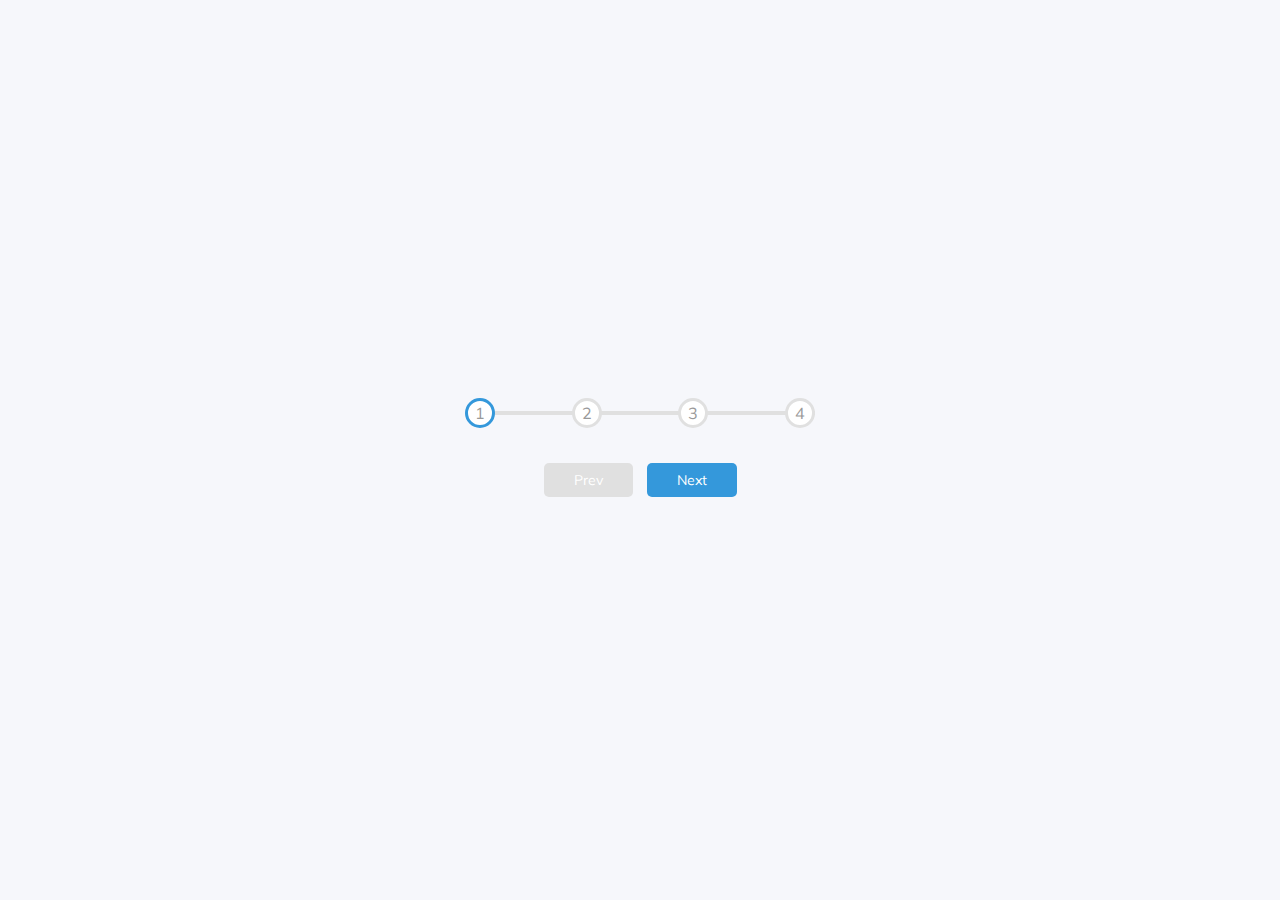
<file: day_2/index.html>
<!DOCTYPE html>
<html lang="en">
<head>
    <meta charset="UTF-8">
    <meta name="viewport" content="width=device-width, initial-scale=1.0">
    <!-- <link rel="stylesheet" href="https://cdnjs.cloudflare.com/ajax/libs/font-awesome/5.15.1/css/all.min.css" integrity="sha512-+4zCK9k+qNFUR5X+cKL9EIR+ZOhtIloNl9GIKS57V1MyNsYpYcUrUeQc9vNfzsWfV28IaLL3i96P9sdNyeRssA==" crossorigin="anonymous" /> -->
    <link rel="stylesheet" type="text/css" href="style.css">
    <title>My Project</title>
</head>
<body>
    <div class="container">
        <div class="progress-container">
            <div class="progress" id="progress"></div>
            <div class="circle active">1</div>
            <div class="circle">2</div>
            <div class="circle">3</div>
            <div class="circle">4</div>
        </div>
        <button class="btn" id="prev" disabled>Prev</button>
        <button class="btn" id="next">Next</button>
    </div>
    <script src='script.js'></script>
</body>
</html>
</file>
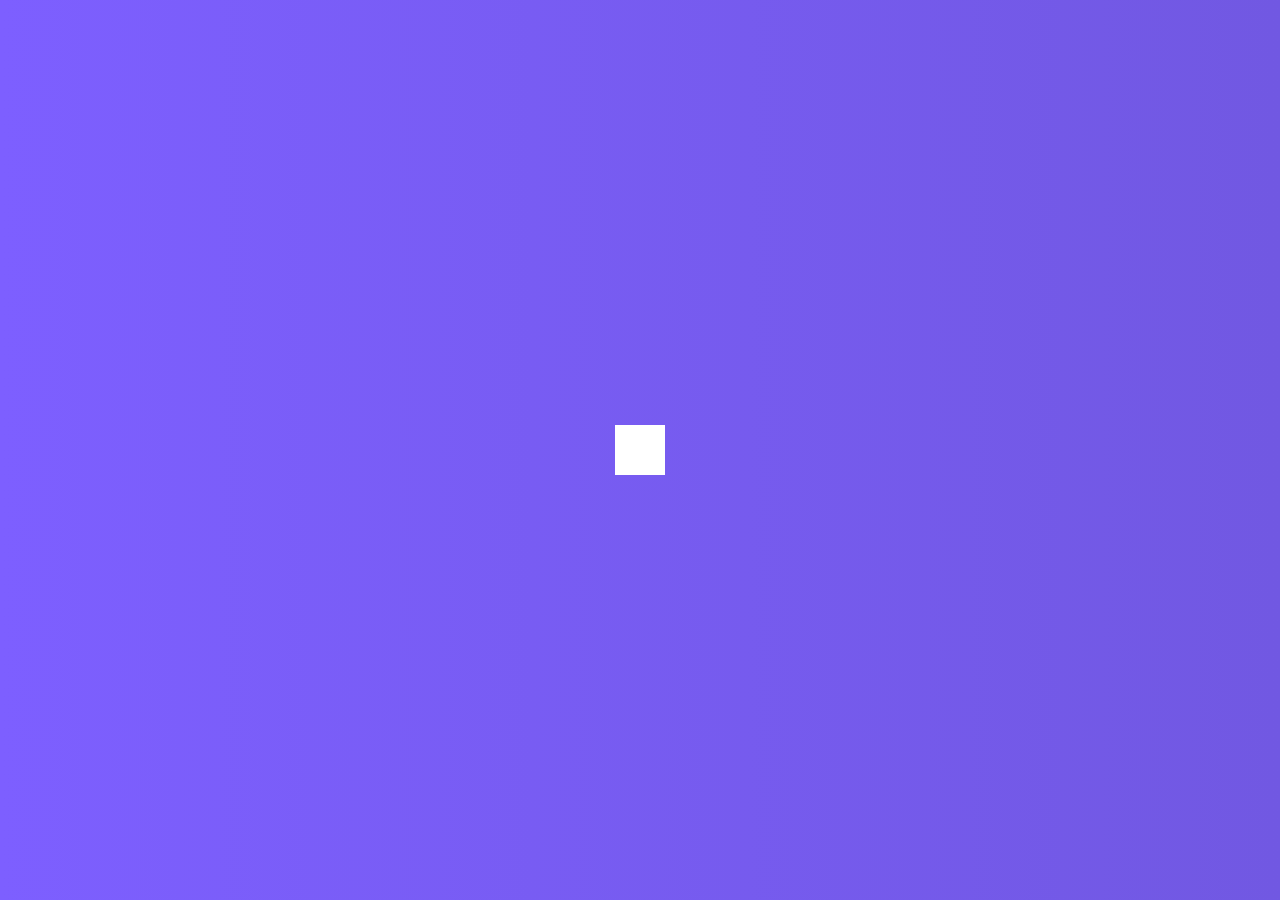
<file: day_4/index.html>
<!DOCTYPE html>
<html lang="en">
<head>
    <meta charset="UTF-8">
    <meta name="viewport" content="width=device-width, initial-scale=1.0">
    <link rel="stylesheet" href="https://cdnjs.cloudflare.com/ajax/libs/font-awesome/5.15.1/css/all.min.css" integrity="sha512-+4zCK9k+qNFUR5X+cKL9EIR+ZOhtIloNl9GIKS57V1MyNsYpYcUrUeQc9vNfzsWfV28IaLL3i96P9sdNyeRssA==" crossorigin="anonymous" />
    <link rel="stylesheet" href="style.css">
    <title>Hidden Search</title>
</head>
<body>
    <div class="search">
        <input type="text" class="input" placeholder="Search...">
        <button class="btn">
            <i class="fas fa-search"></i>
        </button>
    </div>
    <script src='script.js'></script>
</body>
</html>
</file>
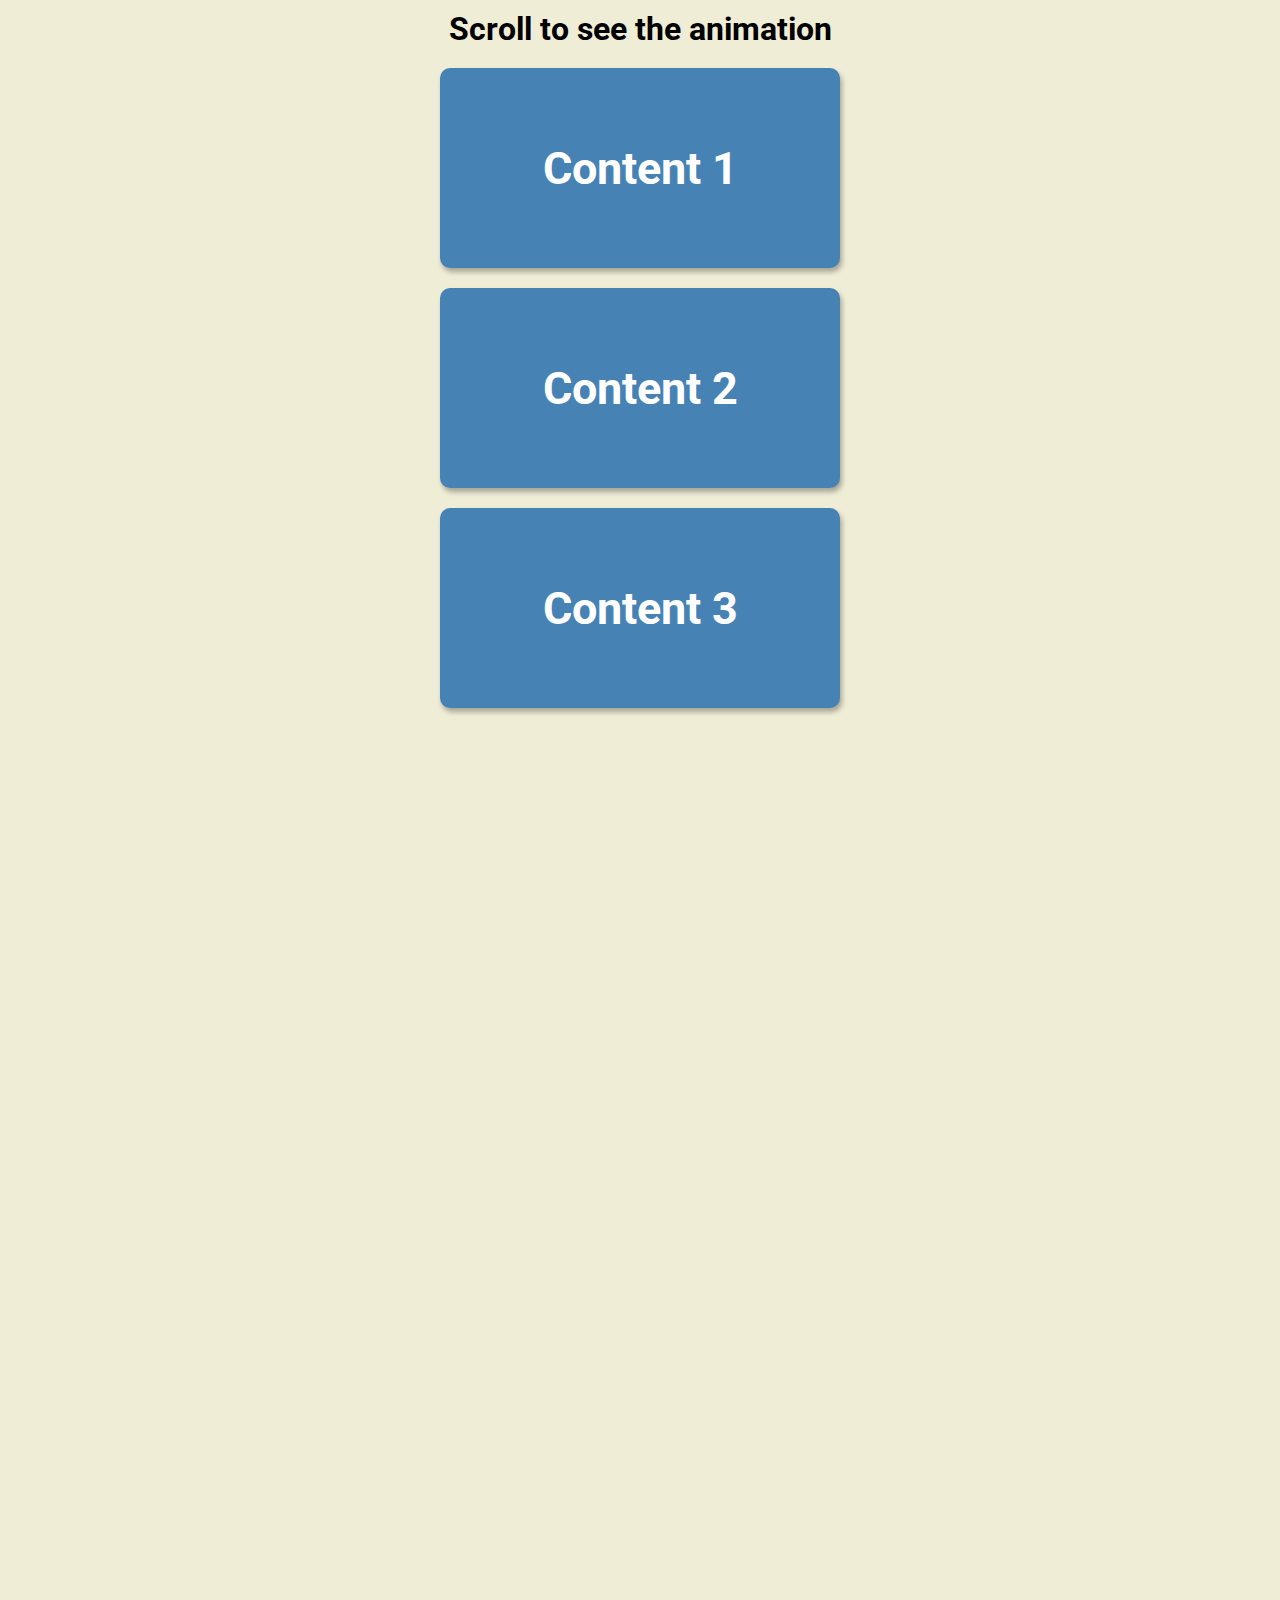
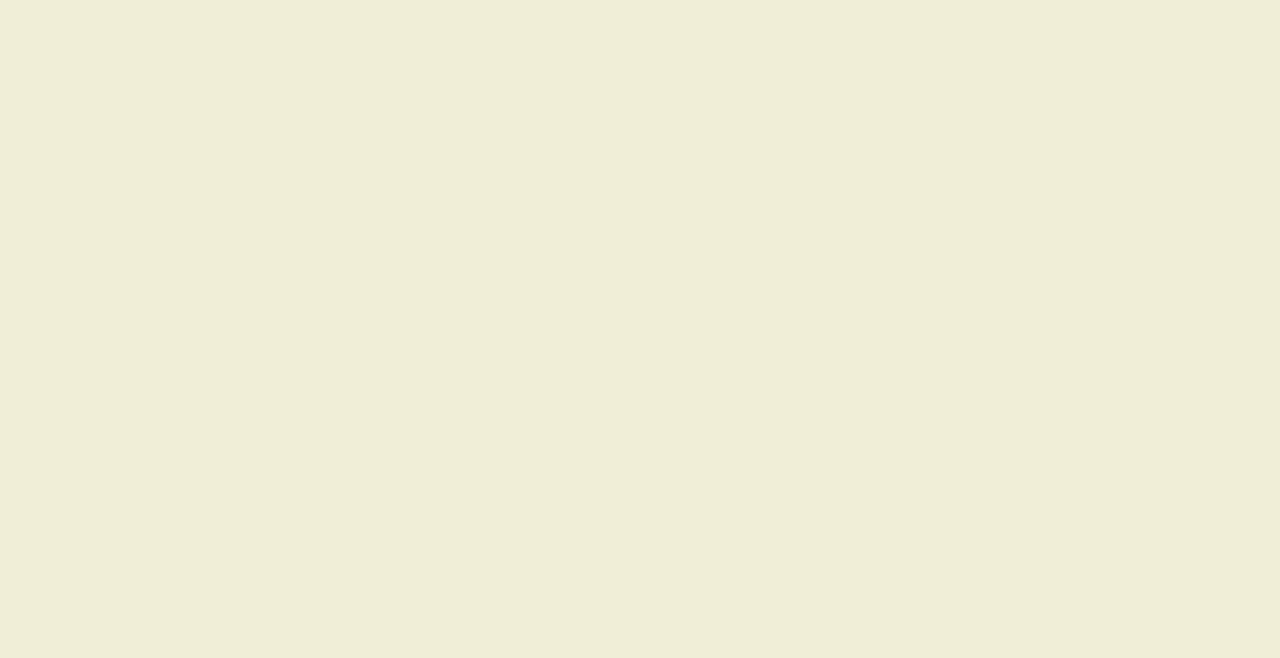
<file: day_6/index.html>
<!DOCTYPE html>
<html lang="en">
<head>
    <meta charset="UTF-8">
    <meta name="viewport" content="width=device-width, initial-scale=1.0">
    <!-- <link rel="stylesheet" href="https://cdnjs.cloudflare.com/ajax/libs/font-awesome/5.15.1/css/all.min.css" integrity="sha512-+4zCK9k+qNFUR5X+cKL9EIR+ZOhtIloNl9GIKS57V1MyNsYpYcUrUeQc9vNfzsWfV28IaLL3i96P9sdNyeRssA==" crossorigin="anonymous" /> -->
    <link rel="stylesheet" href="style.css">
    <title>Scroll Animation</title>
</head>
<body>
    <h1>Scroll to see the animation</h1>
    <div class="box"><h2>Content 1</h2></div>
    <div class="box"><h2>Content 2</h2></div>
    <div class="box"><h2>Content 3</h2></div>
    <div class="box"><h2>Content 4</h2></div>
    <div class="box"><h2>Content 5</h2></div>
    <div class="box"><h2>Content 6</h2></div>
    <div class="box"><h2>Content 7</h2></div>
    <div class="box"><h2>Content 8</h2></div>
    <div class="box"><h2>Content 9</h2></div>
    <div class="box"><h2>Content 10</h2></div>
    <script src='script.js'></script>
</body>
</html>
</file>
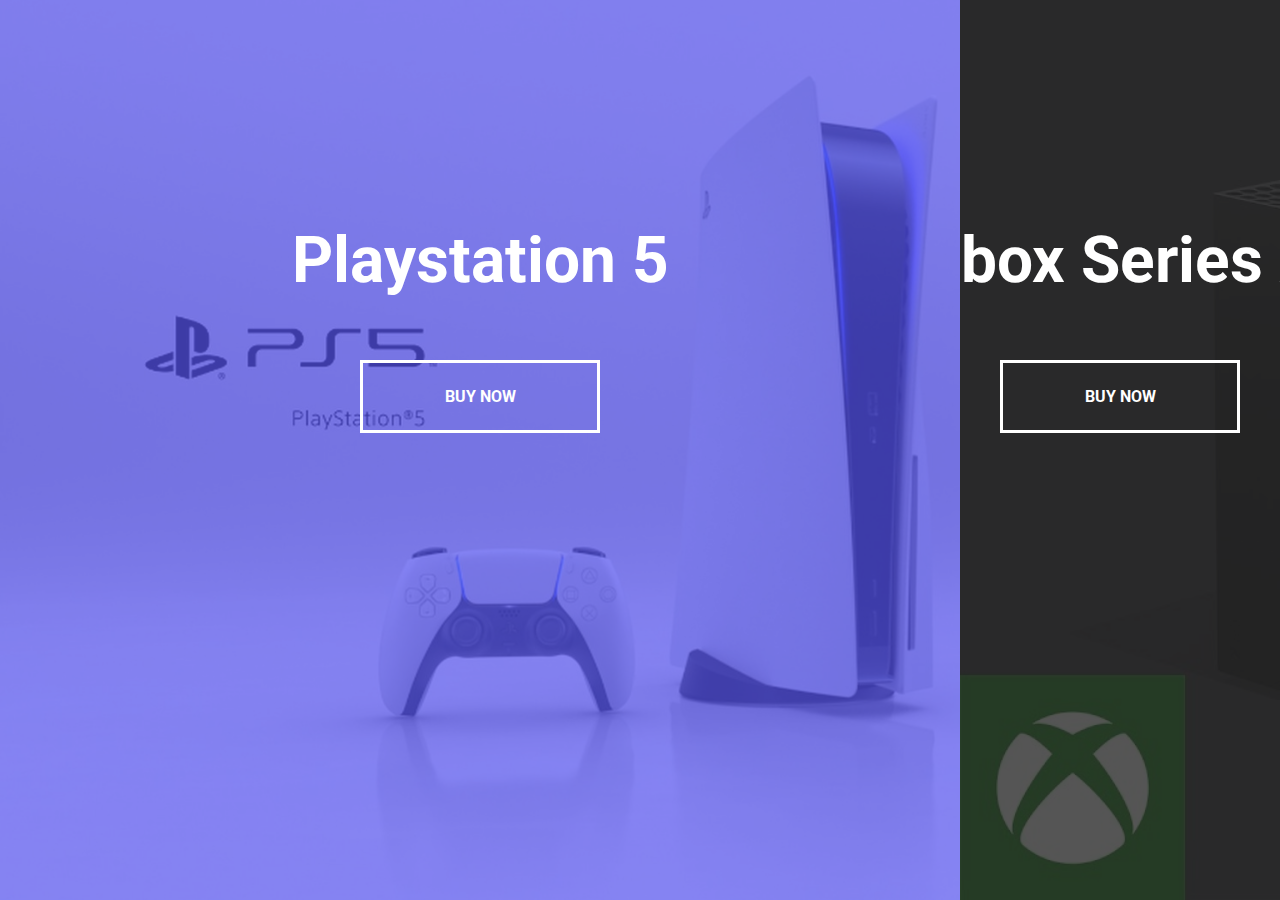
<file: day_7/index.html>
<!DOCTYPE html>
<html lang="en">
<head>
    <meta charset="UTF-8">
    <meta name="viewport" content="width=device-width, initial-scale=1.0">
    <!-- <link rel="stylesheet" href="https://cdnjs.cloudflare.com/ajax/libs/font-awesome/5.15.1/css/all.min.css" integrity="sha512-+4zCK9k+qNFUR5X+cKL9EIR+ZOhtIloNl9GIKS57V1MyNsYpYcUrUeQc9vNfzsWfV28IaLL3i96P9sdNyeRssA==" crossorigin="anonymous" /> -->
    <link rel="stylesheet" href="style.css">
    <title>Split Landing Page</title>
</head>
<body>
    <div class="container">
        <div class="split left">
            <h1>Playstation 5</h1>
            <a href="#" class="btn">Buy Now</a>
        </div>
        <div class="split right">
            <h1>Xbox Series X</h1>
            <a href="#" class="btn">Buy Now</a>
        </div>
    </div>
    <script src='script.js'></script>
</body>
</html>
</file>
<file: day_2/style.css>
@import url('https://fonts.googleapis.com/css2?family=Muli&display=swap');

:root {
    --line-border-fill: #3498db;
    --line-border-empty: #e0e0e0;
}

* {
    box-sizing: border-box;
}

body {
    background-color: #f6f7fb;
    font-family: 'Muli', sans-serif;
    display: flex;
    align-items: center;
    justify-content: center;
    height: 100vh;
    overflow: hidden;
    margin: 0;
}

.container {
    text-align: center;
}

.progress-container {
    display: flex;
    justify-content: space-between;
    position: relative;
    margin-bottom: 30px;
    max-width: 100%;
    width: 350px;
}

.progress-container::before {
    content: '';
    background-color: var(--line-border-empty);
    position: absolute;
    top: 50%;
    left: 0;
    transform: translateY(-50%);
    height: 4px;
    width: 100%;
    z-index: -1;
}

.progress {
    background-color: var(--line-border-fill);
    position: absolute;
    top: 50%;
    left: 0;
    transform: translateY(-50%);
    height: 4px;
    width: 0%;
    z-index: -1;
    transition: 0.4s ease;
}

.circle {
    background-color: #fff;
    color: #999;
    border-radius: 50%;
    height: 30px;
    width: 30px;
    display: flex;
    align-items: center;
    justify-content: center;
    border: 3px solid var(--line-border-empty);
    transition: 0.4s ease;
}

.circle.active {
    border-color: var(--line-border-fill);
}

.btn {
    background-color: var(--line-border-fill);
    color: #fff;
    border: 0;
    border-radius: 5px;
    cursor: pointer;
    font-family: inherit;
    padding: 8px 30px;
    margin: 5px;
    font-size: 14px;
}

.btn:active {
    transform: scale(0.98);
}

.btn:focus {
    outline: 0;
}

.btn:disabled {
    background-color: var(--line-border-empty);
    cursor: not-allowed;
}
</file>
<file: day_4/style.css>
* {
    box-sizing: border-box;
  }

  body {
    background-image: linear-gradient(90deg, #7d5fff, #7158e2);
    font-family: 'Roboto', sans-serif;
    display: flex;
    align-items: center;
    justify-content: center;
    height: 100vh;
    overflow: hidden;
    margin: 0;
  }

  .search {
    position: relative;
    height: 50px;
  }

  .search .input {
    background-color: #fff;
    border: 0;
    font-size: 18px;
    padding: 15px;
    height: 50px;
    width: 50px;
    transition: width 0.3s ease;
  }

  .btn {
    background-color: #fff;
    border: 0;
    cursor: pointer;
    font-size: 24px;
    position: absolute;
    top: 0;
    left: 0;
    height: 50px;
    width: 50px;
    transition: transform 0.3s ease;
  }

  .btn:focus,
  .input:focus {
    outline: none;
  }

  .search.active .input {
    width: 200px;
  }

  .search.active .btn {
    transform: translateX(198px);
  }
</file>
<file: day_6/style.css>
@import url('https://fonts.googleapis.com/css2?family=Roboto:wght@400;700&display=swap');

* {
    box-sizing: border-box;
}

body {
    background-color: #efedd6;
    font-family: 'Roboto', sans-serif;
    display: flex;
    flex-direction: column;
    align-items: center;
    justify-content: center;
    margin: 0;
    overflow-x: hidden;
}

h1 {
    margin: 10px;
}

.box {
    background-color: steelblue;
    color: #fff;
    display: flex;
    align-items: center;
    justify-content: center;
    width: 400px;
    height: 200px;
    margin: 10px;
    border-radius: 10px;
    box-shadow: 2px 4px 5px rgba(0,0,0,0.3);
    transform: translateX(400%);

    transition: transform 0.4s ease;
}

.box:nth-of-type(even) {
    transform: translateX(-400%);
}

.box.show {
    transform: translateX(0);
}

.box h2 {
    font-size: 45px;
}
</file>
<file: day_7/style.css>
@import url('https://fonts.googleapis.com/css2?family=Roboto:wght@400;700&display=swap');

:root {
  --left-bg-color: rgba(87, 84, 236, 0.7);
  --right-bg-color: rgba(43, 43, 43, 0.8);
  --left-btn-hover-color: rgba(87, 84, 236, 1);
  --right-btn-hover-color: rgba(28, 122, 28, 1);
  --hover-width: 75%;
  --other-width: 25%;
  --speed: 1000ms;
}

* {
  box-sizing: border-box;
}

body {
  font-family: 'Roboto', sans-serif;
  height: 100vh;
  overflow: hidden;
  margin: 0;
}

h1 {
  font-size: 4rem;
  color: #fff;
  position: absolute;
  left: 50%;
  top: 20%;
  transform: translateX(-50%);
  white-space: nowrap;
}

.btn {
  position: absolute;
  display: flex;
  align-items: center;
  justify-content: center;
  left: 50%;
  top: 40%;
  transform: translateX(-50%);
  text-decoration: none;
  color: #fff;
  border: #fff solid 0.2rem;
  font-size: 1rem;
  font-weight: bold;
  text-transform: uppercase;
  width: 15rem;
  padding: 1.5rem;
}

.split.left .btn:hover {
  background-color: var(--left-btn-hover-color);
  border-color: var(--left-btn-hover-color);
}

.split.right .btn:hover {
  background-color: var(--right-btn-hover-color);
  border-color: var(--right-btn-hover-color);
}

.container {
  position: relative;
  width: 100%;
  height: 100%;
  background: #333;
}

.split {
  position: absolute;
  width: 50%;
  height: 100%;
  overflow: hidden;
}

.split.left {
  left: 0;
  background: url('ps.jpg');
  background-repeat: no-repeat;
  background-size: cover;
}

.split.left::before {
  content: '';
  position: absolute;
  width: 100%;
  height: 100%;
  background-color: var(--left-bg-color);
}

.split.right {
  right: 0;
  background: url('xbox.jpg');
  background-repeat: no-repeat;
  background-size: cover;
}

.split.right::before {
  content: '';
  position: absolute;
  width: 100%;
  height: 100%;
  background-color: var(--right-bg-color);
}

.split.right,
.split.left,
.split.right::before,
.split.left::before {
  transition: all var(--speed) ease-in-out;
}

.hover-left .left {
  width: var(--hover-width);
}

.hover-left .right {
  width: var(--other-width);
}

.hover-right .right {
  width: var(--hover-width);
}

.hover-right .left {
  width: var(--other-width);
}

@media (max-width: 800px) {
  h1 {
    font-size: 2rem;
    top: 30%;
  }

  .btn {
    padding: 1.2rem;
    width: 12rem;
  }
}
</file>
